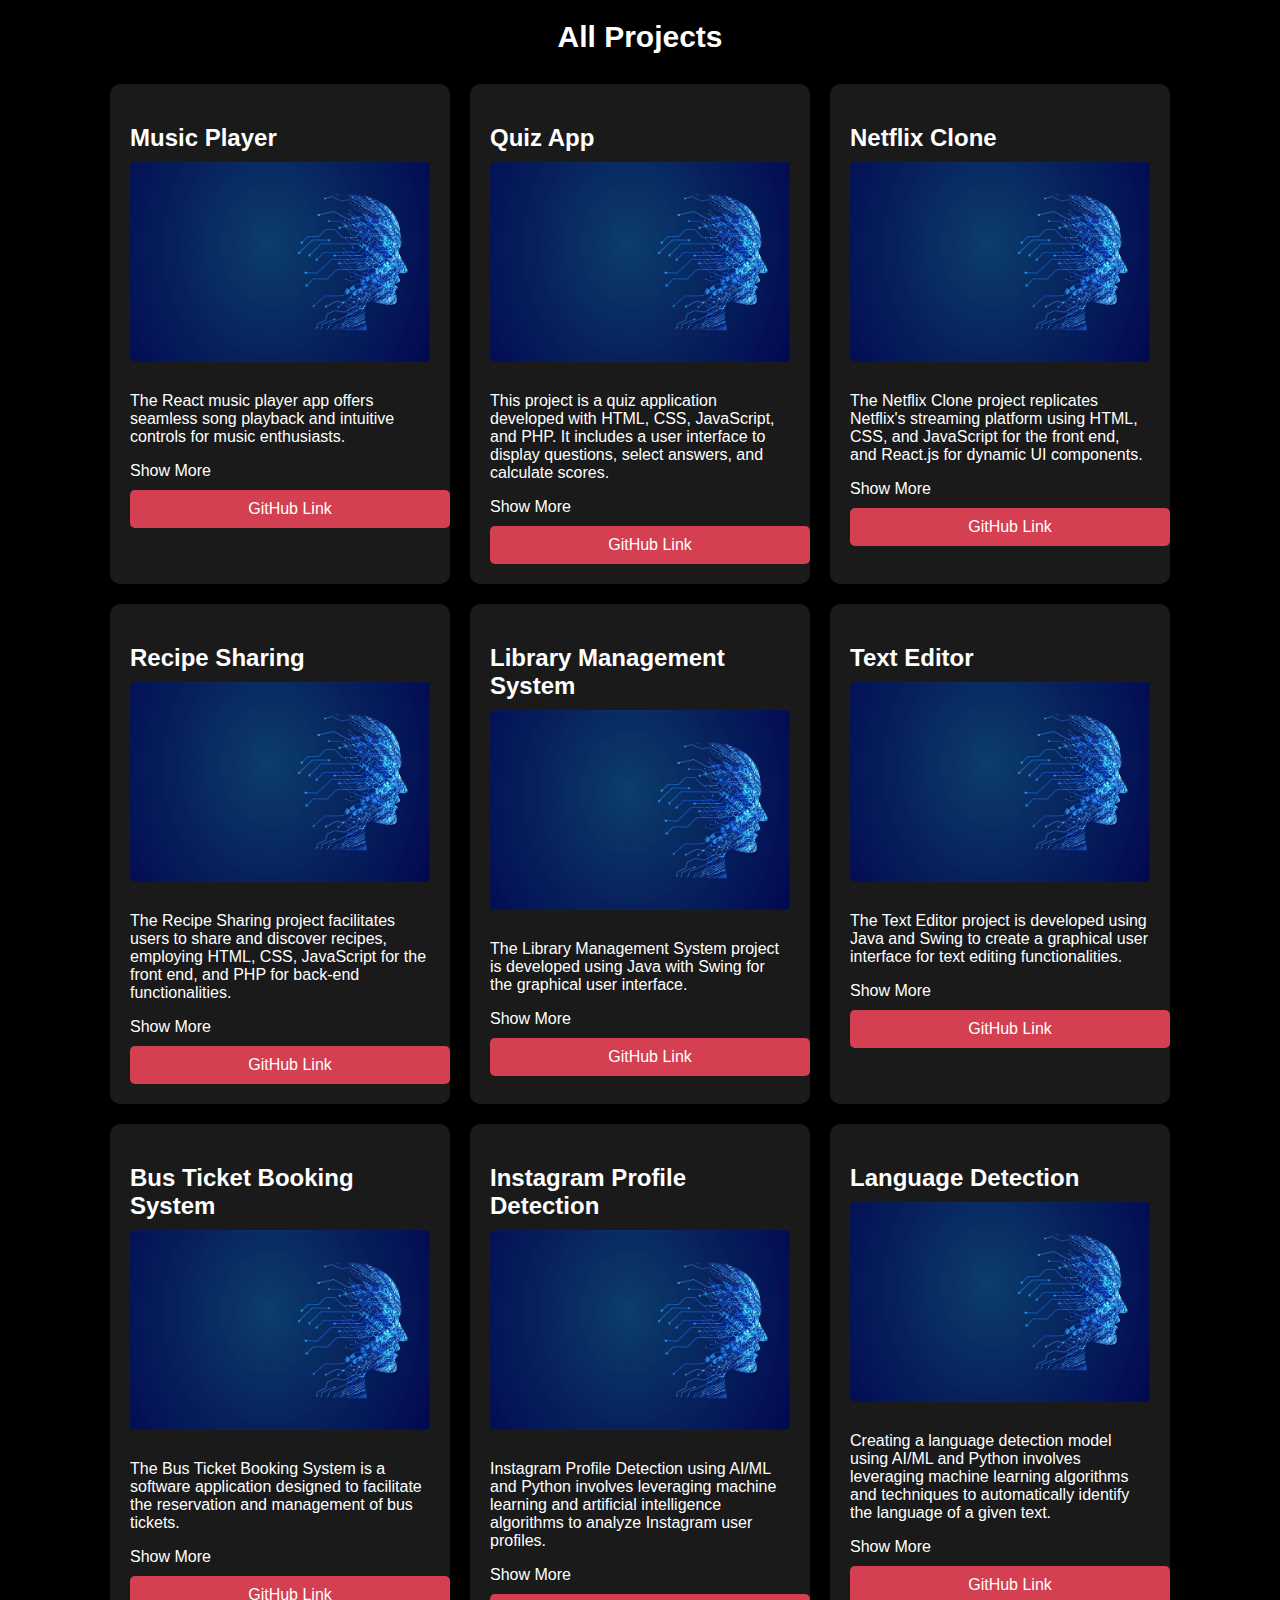
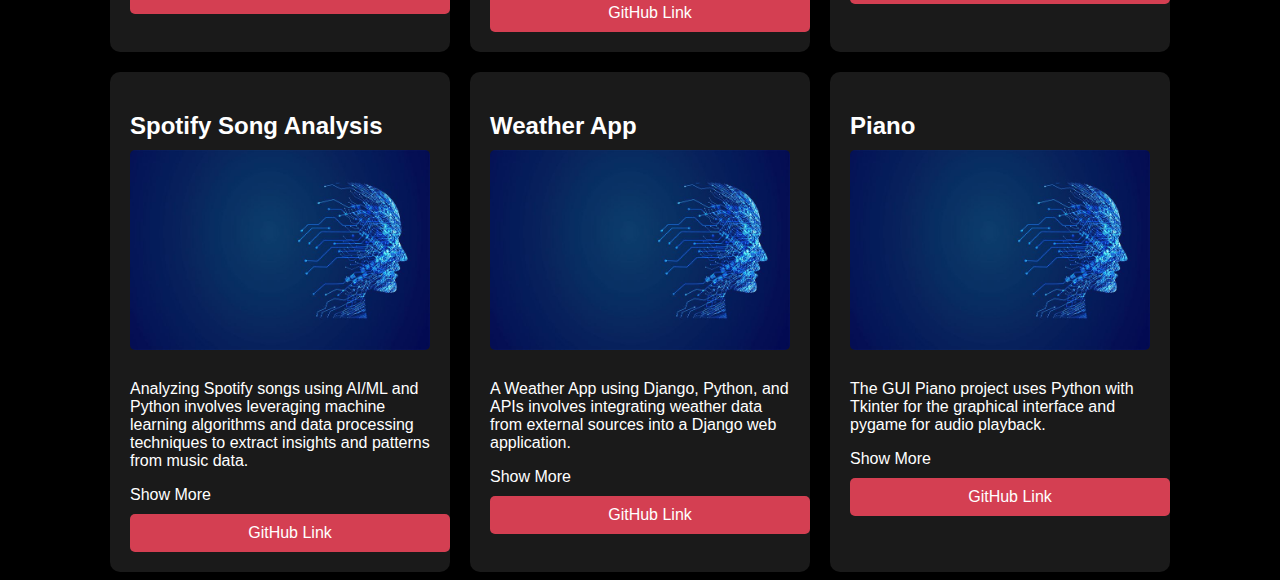
<file: portfolio.html>
<!DOCTYPE html>
<html lang="en">
<head>
<meta charset="UTF-8">
<meta name="viewport" content="width=device-width, initial-scale=1.0">
<title>My Projects</title>
<link rel="stylesheet" href="css/style.css">
</head>
<body>

<h1>All Projects</h1>

<div class="project-card">
  <div class="project-details">
    <h2>Music Player</h2>
    <img src="images/ai.jpeg" alt="Project 1">
    <p class="short-desc"> 
      The React music player app offers seamless song playback and intuitive controls for music enthusiasts. </p>
    <p class="full-desc" style="display: none;">
      With a user-centric design, the app ensures an immersive experience with dynamic playlist management, song details display, and smooth transitions between tracks. Its modular components and scalable architecture pave the way for future enhancements such as audio effects and lyrics integration, enriching the overall user experience.</p>
    <p><span class="show-more" onclick="toggleDescription(this)">Show More</span></p>
    <a href="https://github.com/Ragini-Tiwari/Music-Player" target="_blank" class="btn">GitHub Link</a>
  </div>

  <div class="project-details">
    <h2>Quiz App</h2>
    <img src="images/ai.jpeg" alt="Project 2">
    <p class="short-desc">This project is a quiz application developed with HTML, CSS, JavaScript, and PHP. It includes a user interface to display questions, select answers, and calculate scores. </p>
    <p class="full-desc" style="display: none;">Combining front-end technologies like HTML, CSS, and JavaScript, with PHP on the server-side, this quiz app offers an interactive platform for users to engage in quizzes, with real-time result evaluation and submission handling capabilities .  It presents a user interface for users to answer questions, submit responses, and receive immediate scoring feedback.</p>
    <p><span class="show-more" onclick="toggleDescription(this)">Show More</span></p>
    <a href="https://github.com/Ragini-Tiwari/Quiz-App" target="_blank" class="btn">GitHub Link</a>
  </div>

  <div class="project-details">
    <h2>Netflix Clone</h2>
    <img src="images/ai.jpeg" alt="Project 2">
    <p class="short-desc">The Netflix Clone project replicates Netflix's streaming platform using HTML, CSS, and JavaScript for the front end, and React.js for dynamic UI components. </p>
    <p class="full-desc" style="display: none;">The Netflix Clone project aims to recreate the Netflix experience with a user-friendly interface, showcasing movies and TV shows. It leverages web technologies to create a responsive design, implement user authentication for personalized experiences, and integrate APIs for fetching media content dynamically, providing a seamless streaming experience similar to Netflix.</p>
    <p><span class="show-more" onclick="toggleDescription(this)">Show More</span></p>
    <a href="https://github.com/yourusername/project2" target="_blank" class="btn">GitHub Link</a>
  </div>

  <div class="project-details">
    <h2>Recipe Sharing </h2>
    <img src="images/ai.jpeg" alt="Project 2">
    <p class="short-desc">The Recipe Sharing project facilitates users to share and discover recipes, employing HTML, CSS, JavaScript for the front end, and PHP for back-end functionalities. </p>
    <p class="full-desc" style="display: none;">It enables users to create accounts, share their favorite recipes, search for recipes based on categories or ingredients, and engage socially through comments and likes, fostering a community around culinary exploration.  It includes features like user registration, recipe posting, search, and social interactions.</p>
    <p><span class="show-more" onclick="toggleDescription(this)">Show More</span></p>
    <a href="https://github.com/yourusername/project2" target="_blank" class="btn">GitHub Link</a>
  </div>

  <div class="project-details">
    <h2>Library Management System</h2>
    <img src="images/ai.jpeg" alt="Project 2">
    <p class="short-desc">The Library Management System project is developed using Java with Swing for the graphical user interface.</p>
    <p class="full-desc" style="display: none;"> It offers functionalities like adding new books, updating existing information, searching for specific titles or authors, managing borrower details, and processing book lending and returning transactions, enhancing overall library operations and organization.</p>
    <p><span class="show-more" onclick="toggleDescription(this)">Show More</span></p>
    <a href="https://github.com/Ragini-Tiwari/library-management-system-using-MERN" target="_blank" class="btn">GitHub Link</a>
  </div>

  <div class="project-details">
    <h2>Text Editor</h2>
    <img src="images/ai.jpeg" alt="Project 2">
    <p class="short-desc">The Text Editor project is developed using Java and Swing to create a graphical user interface for text editing functionalities.</p>
    <p class="full-desc" style="display: none;"> It leverages Swing components to offer a user-friendly interface with functionalities like file management (save, open), basic formatting options (font style, size), and potential advanced features like syntax highlighting or spell checking, enhancing the text editing experience.</p>
    <p><span class="show-more" onclick="toggleDescription(this)">Show More</span></p>
    <a href="https://github.com/yourusername/project2" target="_blank" class="btn">GitHub Link</a>
  </div>


  <div class="project-details">
    <h2>Bus Ticket Booking System</h2>
    <img src="images/ai.jpeg" alt="Project 2">
    <p class="short-desc">The Bus Ticket Booking System is a software application designed to facilitate the reservation and management of bus tickets. </p>
    <p class="full-desc" style="display: none;">. It offers convenience through features like seat availability checks, route selection, and real-time updates on bus schedules. Additionally, administrators can manage buses, routes, fares, and user accounts, ensuring smooth operations and customer satisfaction in the transportation industry.</p>
    <p><span class="show-more" onclick="toggleDescription(this)">Show More</span></p>
    <a href="https://github.com/yourusername/project2" target="_blank" class="btn">GitHub Link</a>
  </div>

  <div class="project-details">
    <h2>Instagram Profile Detection</h2>
    <img src="images/ai.jpeg" alt="Project 2">
    <p class="short-desc">Instagram Profile Detection using AI/ML and Python involves leveraging machine learning and artificial intelligence algorithms to analyze Instagram user profiles.</p>
    <p class="full-desc" style="display: none;">This analysis includes extracting demographic information, such as age and gender, identifying user interests and engagement patterns, and performing sentiment analysis on comments and posts. </p>
    <p><span class="show-more" onclick="toggleDescription(this)">Show More</span></p>
    <a href="https://github.com/Ragini-Tiwari/Instagramfakeprofiledetector" target="_blank" class="btn">GitHub Link</a>
  </div>

  <div class="project-details">
    <h2>Language Detection</h2>
    <img src="images/ai.jpeg" alt="Project 2">
    <p class="short-desc">Creating a language detection model using AI/ML and Python involves leveraging machine learning algorithms and techniques to automatically identify the language of a given text.</p>
    <p class="full-desc" style="display: none;"> This model can be integrated into applications and systems to perform language identification tasks efficiently, supporting multilingual content processing, language-specific analysis, and personalized user experiences based on language preferences. </p>
    <p><span class="show-more" onclick="toggleDescription(this)">Show More</span></p>
    <a href="https://github.com/yourusername/project2" target="_blank" class="btn">GitHub Link</a>
  </div>

  <div class="project-details">
    <h2>Spotify Song Analysis</h2>
    <img src="images/ai.jpeg" alt="Project 2">
    <p class="short-desc">Analyzing Spotify songs using AI/ML and Python involves leveraging machine learning algorithms and data processing techniques to extract insights and patterns from music data. </p>
    <p class="full-desc" style="display: none;">By utilizing Python libraries such as Spotipy for accessing Spotify's API and machine learning frameworks like scikit-learn or TensorFlow, developers can build models to analyze song characteristics, identify genre trends, recommend songs based on user preferences.</p>
    <p><span class="show-more" onclick="toggleDescription(this)">Show More</span></p>
    <a href="https://github.com/yourusername/project2" target="_blank" class="btn">GitHub Link</a>
  </div>

  <div class="project-details">
    <h2>Weather App</h2>
    <img src="images/ai.jpeg" alt="Project 2">
    <p class="short-desc">A Weather App using Django, Python, and APIs involves integrating weather data from external sources into a Django web application. </p>
    <p class="full-desc" style="display: none;">This process typically includes setting up Django projects and apps, creating views to handle API requests, and rendering weather information on the front end.</p>
    <p><span class="show-more" onclick="toggleDescription(this)">Show More</span></p>
    <a href="https://github.com/yourusername/project2" target="_blank" class="btn">GitHub Link</a>
  </div>

  <div class="project-details">
    <h2>Piano</h2>
    <img src="images/ai.jpeg" alt="Project 2">
    <p class="short-desc">The GUI Piano project uses Python with Tkinter for the graphical interface and pygame for audio playback. </p>
    <p class="full-desc" style="display: none;"> It creates a simple piano interface with buttons representing piano notes, allowing users to click and play corresponding piano sounds. This project demonstrates basic GUI development and audio handling in Python, providing a foundation for more advanced music applications and interactive interfaces.</p>
    <p><span class="show-more" onclick="toggleDescription(this)">Show More</span></p>
    <a href="https://github.com/yourusername/project2" target="_blank" class="btn">GitHub Link</a>
  </div>

  <!-- Add more project cards as needed -->
</div>

<script>
  function toggleDescription(spanElement) {
    var parentDetails = spanElement.closest('.project-details');
    var fullDesc = parentDetails.querySelector('.full-desc');

    if (fullDesc.style.display === 'none') {
      fullDesc.style.display = 'block';
      spanElement.innerText = 'Show Less';
    } else {
      fullDesc.style.display = 'none';
      spanElement.innerText = 'Show More';
    }
  }
</script>

</body>
</html>
</file>
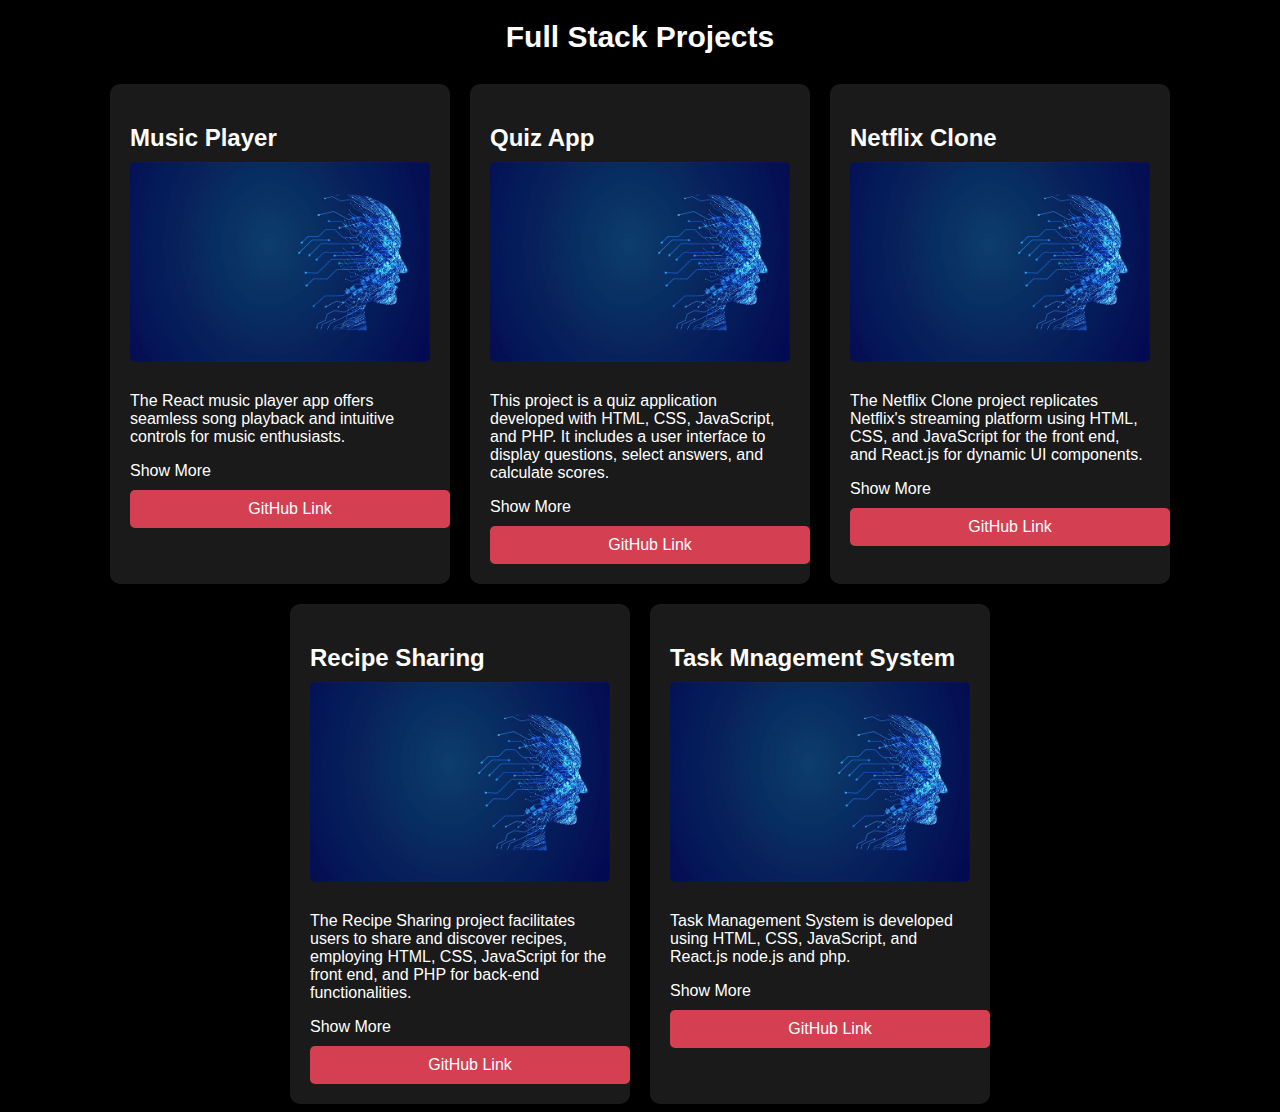
<file: portfolio1.html>
<!DOCTYPE html>
<html lang="en">
<head>
<meta charset="UTF-8">
<meta name="viewport" content="width=device-width, initial-scale=1.0">
<title>My Projects</title>
<link rel="stylesheet" href="css/style.css">
</head>
<body>

    <h1>Full Stack Projects</h1>

    <div class="project-card">
        <div class="project-details">
          <h2>Music Player</h2>
          <img src="images/ai.jpeg" alt="Project 1">
          <p class="short-desc"> 
            The React music player app offers seamless song playback and intuitive controls for music enthusiasts. </p>
          <p class="full-desc" style="display: none;">
            With a user-centric design, the app ensures an immersive experience with dynamic playlist management, song details display, and smooth transitions between tracks. Its modular components and scalable architecture pave the way for future enhancements such as audio effects and lyrics integration, enriching the overall user experience.</p>
          <p><span class="show-more" onclick="toggleDescription(this)">Show More</span></p>
          <a href="https://github.com/Ragini-Tiwari/Music-Player" target="_blank" class="btn">GitHub Link</a>
        </div>
      
        <div class="project-details">
          <h2>Quiz App</h2>
          <img src="images/ai.jpeg" alt="Project 2">
          <p class="short-desc">This project is a quiz application developed with HTML, CSS, JavaScript, and PHP. It includes a user interface to display questions, select answers, and calculate scores. </p>
          <p class="full-desc" style="display: none;">Combining front-end technologies like HTML, CSS, and JavaScript, with PHP on the server-side, this quiz app offers an interactive platform for users to engage in quizzes, with real-time result evaluation and submission handling capabilities .  It presents a user interface for users to answer questions, submit responses, and receive immediate scoring feedback.</p>
          <p><span class="show-more" onclick="toggleDescription(this)">Show More</span></p>
          <a href="https://github.com/Ragini-Tiwari/Quiz-App" target="_blank" class="btn">GitHub Link</a>
        </div>
      
        <div class="project-details">
          <h2>Netflix Clone</h2>
          <img src="images/ai.jpeg" alt="Project 2">
          <p class="short-desc">The Netflix Clone project replicates Netflix's streaming platform using HTML, CSS, and JavaScript for the front end, and React.js for dynamic UI components. </p>
          <p class="full-desc" style="display: none;">The Netflix Clone project aims to recreate the Netflix experience with a user-friendly interface, showcasing movies and TV shows. It leverages web technologies to create a responsive design, implement user authentication for personalized experiences, and integrate APIs for fetching media content dynamically, providing a seamless streaming experience similar to Netflix.</p>
          <p><span class="show-more" onclick="toggleDescription(this)">Show More</span></p>
          <a href="https://github.com/yourusername/project2" target="_blank" class="btn">GitHub Link</a>
        </div>
      
        <div class="project-details">
          <h2>Recipe Sharing </h2>
          <img src="images/ai.jpeg" alt="Project 2">
          <p class="short-desc">The Recipe Sharing project facilitates users to share and discover recipes, employing HTML, CSS, JavaScript for the front end, and PHP for back-end functionalities. </p>
          <p class="full-desc" style="display: none;">It enables users to create accounts, share their favorite recipes, search for recipes based on categories or ingredients, and engage socially through comments and likes, fostering a community around culinary exploration.  It includes features like user registration, recipe posting, search, and social interactions.</p>
          <p><span class="show-more" onclick="toggleDescription(this)">Show More</span></p>
          <a href="https://github.com/yourusername/project2" target="_blank" class="btn">GitHub Link</a>
        </div>

      <div class="project-details">
        <h2>Task Mnagement System </h2>
        <img src="images/ai.jpeg" alt="Project 2">
        <p class="short-desc">Task Management System is developed using HTML, CSS, JavaScript, and React.js node.js and php. </p>
        <p class="full-desc" style="display: none;">Users can interact with the system to add, edit, and delete tasks, set due dates, assign tasks to team members, and track progress efficiently.</p>
        <p><span class="show-more" onclick="toggleDescription(this)">Show More</span></p>
        <a href="https://github.com/yourusername/project2" target="_blank" class="btn">GitHub Link</a>
      </div>
    
  <!-- Add more project cards as needed -->
</div>

<script>
  function toggleDescription(spanElement) {
    var parentDetails = spanElement.closest('.project-details');
    var fullDesc = parentDetails.querySelector('.full-desc');

    if (fullDesc.style.display === 'none') {
      fullDesc.style.display = 'block';
      spanElement.innerText = 'Show Less';
    } else {
      fullDesc.style.display = 'none';
      spanElement.innerText = 'Show More';
    }
  }
</script>

</body>
</html>
</file>
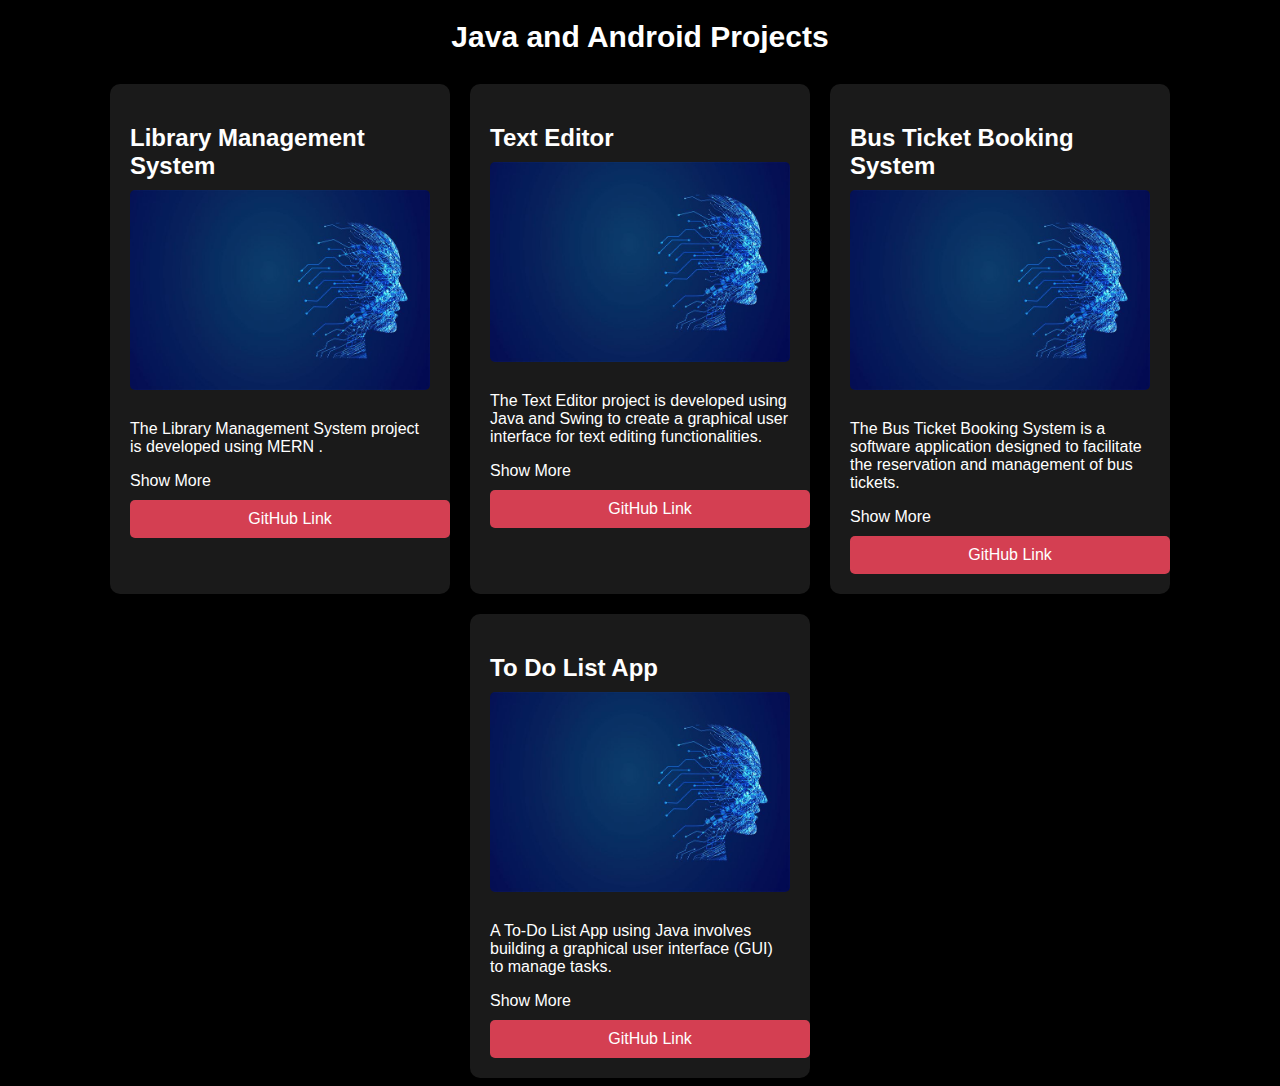
<file: portfolio2.html>
<!DOCTYPE html>
<html lang="en">
<head>
<meta charset="UTF-8">
<meta name="viewport" content="width=device-width, initial-scale=1.0">
<title>My Projects</title>
<link rel="stylesheet" href="css/style.css">
</head>
<body>

<h1>Java and Android Projects</h1>

<div class="project-card">
    <div class="project-details">
        <h2>Library Management System</h2>
        <img src="images/ai.jpeg" alt="Project 2">
        <p class="short-desc">The Library Management System project is developed using MERN .</p>
        <p class="full-desc" style="display: none;"> It offers functionalities like adding new books, updating existing information, searching for specific titles or authors, managing borrower details, and processing book lending and returning transactions, enhancing overall library operations and organization.</p>
        <p><span class="show-more" onclick="toggleDescription(this)">Show More</span></p>
        <a href="https://github.com/Ragini-Tiwari/library-management-system-using-MERN" target="_blank" class="btn">GitHub Link</a>
      </div>
    
      <div class="project-details">
        <h2>Text Editor</h2>
        <img src="images/ai.jpeg" alt="Project 2">
        <p class="short-desc">The Text Editor project is developed using Java and Swing to create a graphical user interface for text editing functionalities.</p>
        <p class="full-desc" style="display: none;"> It leverages Swing components to offer a user-friendly interface with functionalities like file management (save, open), basic formatting options (font style, size), and potential advanced features like syntax highlighting or spell checking, enhancing the text editing experience.</p>
        <p><span class="show-more" onclick="toggleDescription(this)">Show More</span></p>
        <a href="https://github.com/yourusername/project2" target="_blank" class="btn">GitHub Link</a>
      </div>
    
    
      <div class="project-details">
        <h2>Bus Ticket Booking System</h2>
        <img src="images/ai.jpeg" alt="Project 2">
        <p class="short-desc">The Bus Ticket Booking System is a software application designed to facilitate the reservation and management of bus tickets. </p>
        <p class="full-desc" style="display: none;">. It offers convenience through features like seat availability checks, route selection, and real-time updates on bus schedules. Additionally, administrators can manage buses, routes, fares, and user accounts, ensuring smooth operations and customer satisfaction in the transportation industry.</p>
        <p><span class="show-more" onclick="toggleDescription(this)">Show More</span></p>
        <a href="https://github.com/yourusername/project2" target="_blank" class="btn">GitHub Link</a>
      </div>
    
  <div class="project-details">
    <h2>To Do List App</h2>
    <img src="images/ai.jpeg" alt="Project 2">
    <p class="short-desc">A To-Do List App using Java involves building a graphical user interface (GUI) to manage tasks. </p>
    <p class="full-desc" style="display: none;">This typically includes creating a main window to display tasks, adding options to add, edit, and delete tasks, and implementing functionality to save tasks persistently.</p>
    <p><span class="show-more" onclick="toggleDescription(this)">Show More</span></p>
    <a href="https://github.com/yourusername/project2" target="_blank" class="btn">GitHub Link</a>
  </div>
</div>

<script>
  function toggleDescription(spanElement) {
    var parentDetails = spanElement.closest('.project-details');
    var fullDesc = parentDetails.querySelector('.full-desc');

    if (fullDesc.style.display === 'none') {
      fullDesc.style.display = 'block';
      spanElement.innerText = 'Show Less';
    } else {
      fullDesc.style.display = 'none';
      spanElement.innerText = 'Show More';
    }
  }
</script>

</body>
</html>
</file>
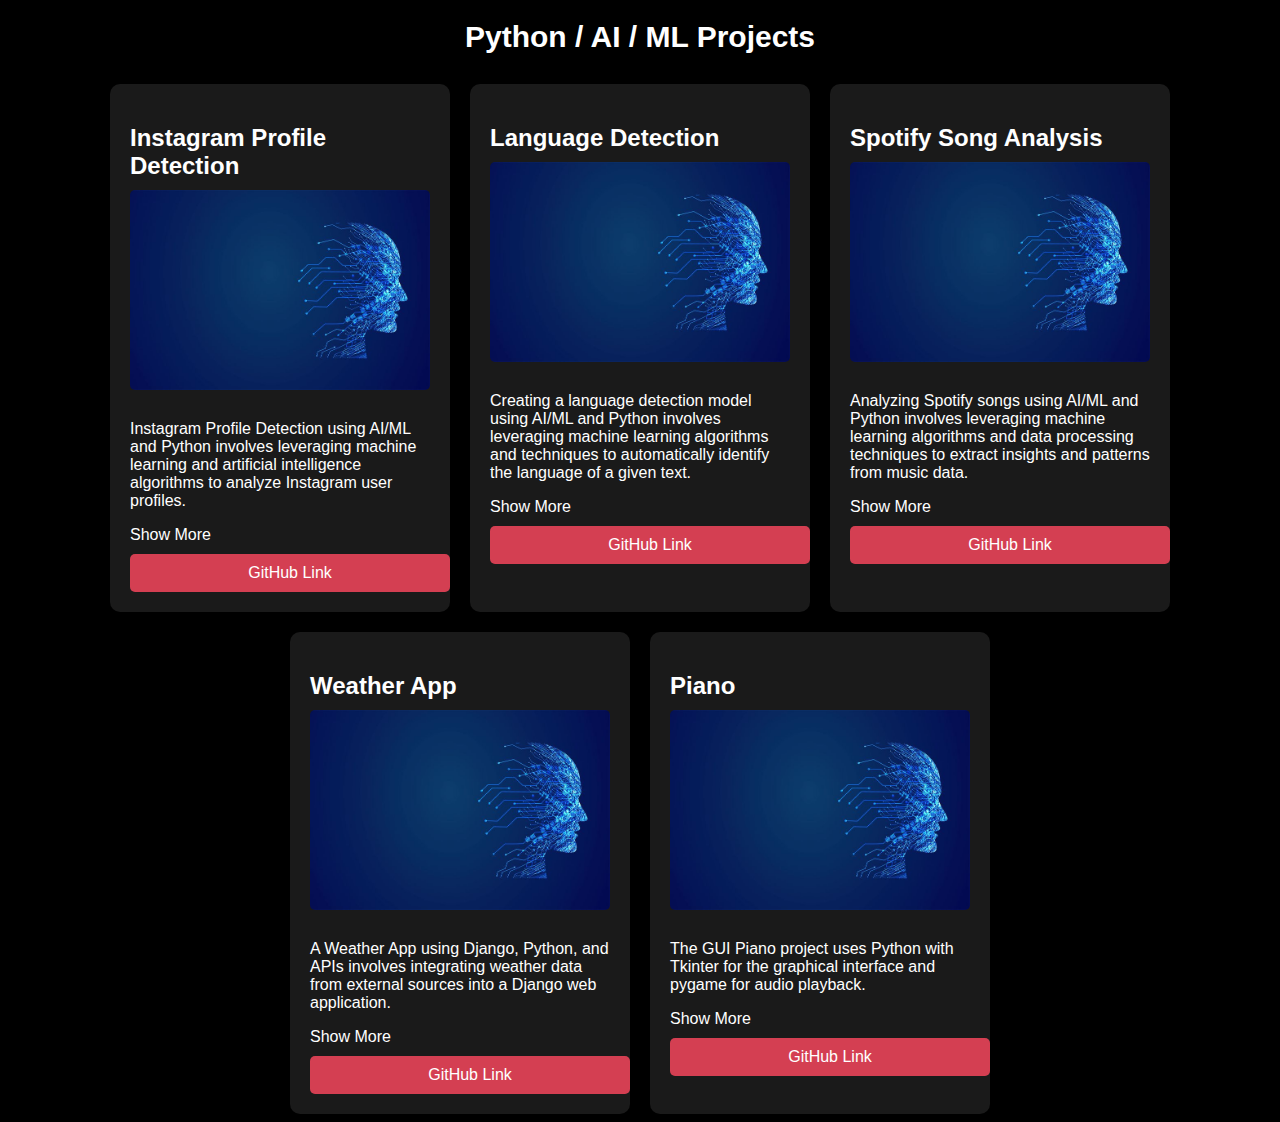
<file: portfolio3.html>
<!DOCTYPE html>
<html lang="en">
<head>
<meta charset="UTF-8">
<meta name="viewport" content="width=device-width, initial-scale=1.0">
<title>My Projects</title>
<link rel="stylesheet" href="css/style.css">
</head>
<body>

<h1>Python / AI / ML Projects</h1>
<div class="project-card">
<div class="project-details">
    <h2>Instagram Profile Detection</h2>
    <img src="images/ai.jpeg" alt="Project 2">
    <p class="short-desc">Instagram Profile Detection using AI/ML and Python involves leveraging machine learning and artificial intelligence algorithms to analyze Instagram user profiles.</p>
    <p class="full-desc" style="display: none;">This analysis includes extracting demographic information, such as age and gender, identifying user interests and engagement patterns, and performing sentiment analysis on comments and posts. </p>
    <p><span class="show-more" onclick="toggleDescription(this)">Show More</span></p>
    <a href="https://github.com/Ragini-Tiwari/Instagramfakeprofiledetector" target="_blank" class="btn">GitHub Link</a>
  </div>

  <div class="project-details">
    <h2>Language Detection</h2>
    <img src="images/ai.jpeg" alt="Project 2">
    <p class="short-desc">Creating a language detection model using AI/ML and Python involves leveraging machine learning algorithms and techniques to automatically identify the language of a given text.</p>
    <p class="full-desc" style="display: none;"> This model can be integrated into applications and systems to perform language identification tasks efficiently, supporting multilingual content processing, language-specific analysis, and personalized user experiences based on language preferences. </p>
    <p><span class="show-more" onclick="toggleDescription(this)">Show More</span></p>
    <a href="https://github.com/yourusername/project2" target="_blank" class="btn">GitHub Link</a>
  </div>

  <div class="project-details">
    <h2>Spotify Song Analysis</h2>
    <img src="images/ai.jpeg" alt="Project 2">
    <p class="short-desc">Analyzing Spotify songs using AI/ML and Python involves leveraging machine learning algorithms and data processing techniques to extract insights and patterns from music data. </p>
    <p class="full-desc" style="display: none;">By utilizing Python libraries such as Spotipy for accessing Spotify's API and machine learning frameworks like scikit-learn or TensorFlow, developers can build models to analyze song characteristics, identify genre trends, recommend songs based on user preferences.</p>
    <p><span class="show-more" onclick="toggleDescription(this)">Show More</span></p>
    <a href="https://github.com/yourusername/project2" target="_blank" class="btn">GitHub Link</a>
  </div>

  <div class="project-details">
    <h2>Weather App</h2>
    <img src="images/ai.jpeg" alt="Project 2">
    <p class="short-desc">A Weather App using Django, Python, and APIs involves integrating weather data from external sources into a Django web application. </p>
    <p class="full-desc" style="display: none;">This process typically includes setting up Django projects and apps, creating views to handle API requests, and rendering weather information on the front end.</p>
    <p><span class="show-more" onclick="toggleDescription(this)">Show More</span></p>
    <a href="https://github.com/Ragini-Tiwari/weatherApp" target="_blank" class="btn">GitHub Link</a>
  </div>

  <div class="project-details">
    <h2>Piano</h2>
    <img src="images/ai.jpeg" alt="Project 2">
    <p class="short-desc">The GUI Piano project uses Python with Tkinter for the graphical interface and pygame for audio playback. </p>
    <p class="full-desc" style="display: none;"> It creates a simple piano interface with buttons representing piano notes, allowing users to click and play corresponding piano sounds. This project demonstrates basic GUI development and audio handling in Python, providing a foundation for more advanced music applications and interactive interfaces.</p>
    <p><span class="show-more" onclick="toggleDescription(this)">Show More</span></p>
    <a href="https://github.com/yourusername/project2" target="_blank" class="btn">GitHub Link</a>
  </div>

  <!-- Add more project cards as needed -->
</div>

<script>
  function toggleDescription(spanElement) {
    var parentDetails = spanElement.closest('.project-details');
    var fullDesc = parentDetails.querySelector('.full-desc');

    if (fullDesc.style.display === 'none') {
      fullDesc.style.display = 'block';
      spanElement.innerText = 'Show Less';
    } else {
      fullDesc.style.display = 'none';
      spanElement.innerText = 'Show More';
    }
  }
</script>

</body>
</html>
</file>
<file: css/style.css>
body
{
	background: #000000;
	color: #999;
	font-family: 'Raleway', sans-serif;
	font-size: 16px;
	font-weight: 400;
  background-size: cover;
  background-position: center;
  background-repeat: no-repeat;
  background-attachment: fixed;
}

h1{
    background: #000000;
	color: #999;
	font-family: 'Raleway', sans-serif;
	font-size: 30px;
	font-weight: 400;
    text-align: center;

}
.navbar {
    background-color: #333;
    overflow: hidden;
    display: flex;
    justify-content: flex-end; 
  }

  .navbar a {
    display: block;
    color: #fff;
    text-align: center;
    padding: 14px 16px;
    text-decoration: none;
  }

  .navbar a:hover {
    background-color: #ea5c5cfa;
    color: #333;
  }

/* start all section */
#home,
#home .fp-slide,
#home .fp-tableCell,

#work,
#work .fp-slide,
#work .fp-tableCell,

#about,
#about .fp-slide,
#about .fp-tableCell,

#contact,
#contact .fp-slide,
#contact .fp-tableCell,

#portfolio,
#portfolio .fp-slide,
#portfolio .fp-tableCell,

footer,
footer .fp-slide,
footer .fp-tableCell
{
    height: auto !important;
}

/* end all section */

/* start all heading */
h1,h2,h3,h4,h5
    {
        color: #ffffff;
        font-weight: bold;
    }
/* end all heading */

/* start all section */
#work, #about, #portfolio, #contact
    {
        padding-top: 100px;
        padding-bottom: 120px;
    }
/* end all section */

/* start simpletextrotator */
.rotating {
  display: inline-block;
  -webkit-transform-style: preserve-3d;
  -moz-transform-style: preserve-3d;
  -ms-transform-style: preserve-3d;
  -o-transform-style: preserve-3d;
  transform-style: preserve-3d;
  -webkit-transform: rotateX(0) rotateY(0) rotateZ(0);
  -moz-transform: rotateX(0) rotateY(0) rotateZ(0);
  -ms-transform: rotateX(0) rotateY(0) rotateZ(0);
  -o-transform: rotateX(0) rotateY(0) rotateZ(0);
  transform: rotateX(0) rotateY(0) rotateZ(0);
  -webkit-transition: 0.5s;
  -moz-transition: 0.5s;
  -ms-transition: 0.5s;
  -o-transition: 0.5s;
  transition: 0.5s;
  -webkit-transform-origin-x: 50%;
}

.rotating.flip {
  position: relative;
}

.rotating .front, .rotating .back {
  left: 0;
  top: 0;
  -webkit-backface-visibility: hidden;
  -moz-backface-visibility: hidden;
  -ms-backface-visibility: hidden;
  -o-backface-visibility: hidden;
  backface-visibility: hidden;
}

.rotating .front {
  position: absolute;
  display: inline-block;
  -webkit-transform: translate3d(0,0,1px);
  -moz-transform: translate3d(0,0,1px);
  -ms-transform: translate3d(0,0,1px);
  -o-transform: translate3d(0,0,1px);
  transform: translate3d(0,0,1px);
}

.rotating.flip .front {
  z-index: 1;
}

.rotating .back {
  display: block;
  opacity: 0;
}

.rotating.spin {
  -webkit-transform: rotate(360deg) scale(0);
  -moz-transform: rotate(360deg) scale(0);
  -ms-transform: rotate(360deg) scale(0);
  -o-transform: rotate(360deg) scale(0);
  transform: rotate(360deg) scale(0);
}

.rotating.flip .back {
  z-index: 2;
  display: block;
  opacity: 1;
  
  -webkit-transform: rotateY(180deg) translate3d(0,0,0);
  -moz-transform: rotateY(180deg) translate3d(0,0,0);
  -ms-transform: rotateY(180deg) translate3d(0,0,0);
  -o-transform: rotateY(180deg) translate3d(0,0,0);
  transform: rotateY(180deg) translate3d(0,0,0);
}

.rotating.flip.up .back {
  -webkit-transform: rotateX(180deg) translate3d(0,0,0);
  -moz-transform: rotateX(180deg) translate3d(0,0,0);
  -ms-transform: rotateX(180deg) translate3d(0,0,0);
  -o-transform: rotateX(180deg) translate3d(0,0,0);
  transform: rotateX(180deg) translate3d(0,0,0);
}

.rotating.flip.cube .front {
  -webkit-transform: translate3d(0,0,100px) scale(0.9,0.9);
  -moz-transform: translate3d(0,0,100px) scale(0.85,0.85);
  -ms-transform: translate3d(0,0,100px) scale(0.85,0.85);
  -o-transform: translate3d(0,0,100px) scale(0.85,0.85);
  transform: translate3d(0,0,100px) scale(0.85,0.85);
}

.rotating.flip.cube .back {
  -webkit-transform: rotateY(180deg) translate3d(0,0,100px) scale(0.9,0.9);
  -moz-transform: rotateY(180deg) translate3d(0,0,100px) scale(0.85,0.85);
  -ms-transform: rotateY(180deg) translate3d(0,0,100px) scale(0.85,0.85);
  -o-transform: rotateY(180deg) translate3d(0,0,100px) scale(0.85,0.85);
  transform: rotateY(180deg) translate3d(0,0,100px) scale(0.85,0.85);
}

.rotating.flip.cube.up .back {
  -webkit-transform: rotateX(180deg) translate3d(0,0,100px) scale(0.9,0.9);
  -moz-transform: rotateX(180deg) translate3d(0,0,100px) scale(0.85,0.85);
  -ms-transform: rotateX(180deg) translate3d(0,0,100px) scale(0.85,0.85);
  -o-transform: rotateX(180deg) translate3d(0,0,100px) scale(0.85,0.85);
  transform: rotateX(180deg) translate3d(0,0,100px) scale(0.85,0.85);
}
/* end simpletextrotator */
 

/* start home */       
#home
	{
        background-size: cover;
        background-repeat: no-repeat; 
        padding-top: 120px;
        padding-bottom: 140px;
        text-align: center;
        opacity: 0.7;
	}

#home h2
    {
        padding-bottom: 10px;
    }
#home .btn
    {
        background: transparent;
        border: 2px solid #ffffff;
        color: #ffffff;
        font-size: 16px;
        font-weight: bold;
        width: 180px;
        height: 60px;
        margin-top: 40px;
        padding-top: 18px;
        transition: all 0.4s ease-in-out;
    }
#home .btn:hover
    {
        background: #D43F52;
        border-color: transparent;
    }
/* end home */

/* chatgpt */
#About {
  background: #000000;
  padding: 50px 0; 
  min-height: 100vh; /* Ensure it covers the full viewport height */
  box-sizing: border-box; /* Include padding in the element's total height */
}



/*#About {
  background: #000000;
  padding: 50px 0; 
  height: 100vh; 
  overflow-y: auto; 
}*/

#About h2 {
  text-align: center;
  color: #ffffff; 
}

#About .media {
  margin-top: 30px;
}

#About .media .fa {
  border: 2px solid #ffffff;
  border-radius: 50%;
  color: #D43F52;
  font-size: 24px;
  margin-right: 24px;
  width: 60px;
  height: 60px;
  line-height: 60px; /* Changed to match height */
  text-align: center;
  transition: all 0.4s ease-in;
}

#About .media .fa:hover {
  background: #ffffff;
  cursor: pointer;
}

#About .media .media-heading {
  font-weight: 600;
  font-size: 20px;
  padding-bottom: 10px;
}

    /* start skills */
/* Container for the skills section */

.container1 {
  width: 80%;
  margin: 0 auto;
  padding: 20px;
}

/* Section title*/ 
.headings1 {
  text-align: center;
  font-size: 2em;
  margin-bottom: 20px;
}

/* General bar styling */
.bars {
  display: flex;
  align-items: center;
  margin-bottom: 20px;
}

.bars i {
  font-size: 2em;
  margin-right: 10px;
}

.info {
  flex: 1;
  font-weight: bold;
  margin-right: 10px;
}

.progress-line {
  width: 60%;
  height: 10px;
  background: #e0e0e0;
  position: relative;
  border-radius: 5px;
  overflow: hidden;
}

.progress-line::after {
  content: attr(data-progress) ''; /* Display percentage */
  position: absolute;
  top: 50%; /*Adjust to center the percentage vertically */
  transform: translateY(-50%);
  height: 100%;
  width: var(--progress-width);
  background: #D43F52;
  border-radius: 5px;
  display: flex;
  align-items: center;
  justify-content: center;
  color: #fff;
  font-weight: bold;
  font-size: 0.8em;
}

/* Specific bar progress */
.bars:nth-of-type(1) .progress-line::after {
  --progress-width: 90%;
}

.bars:nth-of-type(2) .progress-line::after {
  --progress-width: 80%;
}

.bars:nth-of-type(3) .progress-line::after {
  --progress-width: 85%;
}

.bars:nth-of-type(4) .progress-line::after {
  --progress-width: 75%;
}

.bars:nth-of-type(5) .progress-line::after {
  --progress-width: 80%;
}

.bars:nth-of-type(6) .progress-line::after {
  --progress-width: 70%;
}

.bars:nth-of-type(7) .progress-line::after {
  --progress-width: 80%;
}

.bars:nth-of-type(8) .progress-line::after {
  --progress-width: 60%;
}

.bars:nth-of-type(9) .progress-line::after {
  --progress-width: 65%;
}

.percentage-label {
  margin-left: 10px;
  font-weight: bold;
  color: #D43F52;
}


.progress-bar {
  fill: none;
  stroke: #e0e0e0;
  stroke-width: 10;
}

.path {
  fill: none;
  stroke: #D43F52;
  stroke-width: 10;
  stroke-dasharray: 502;
  stroke-dashoffset: var(--stroke-dashoffset);
}

.percentage {
  position: relative;
  top: -120px;
  font-size: 1.5em;
  font-weight: bold;
}

.text {
  margin-top: -80px;
  font-size: 1em;
}


@keyframes slideRight{
  0% {
      transform: translateX(-100px);
      opacity: 0;
  }
  100%{
      transform: translateX(0px);
      opacity: 1;
  }
} 
@keyframes slideLeft{
  0% {
      transform: translateX(-100px);
      opacity: 0;
  }
  100%{
      transform: translateX(0px);
      opacity: 1;
  }
} 

@keyframes slideTop{
  0% {
      transform: translateY(-100px);
      opacity: 0;
  }
  100%{
      transform: translateY(0px);
      opacity: 1;
  }
} 

@keyframes slideBottom{
  0% {
      transform: translateY(-100px);
      opacity: 0;
  }
  100%{
      transform: translateY(0px);
      opacity: 1;
  }
} 



/* Responsive styles */
@media (min-width: 600px) {
  .image-container {
      grid-template-columns: repeat(auto-fill, minmax(120px, 1fr)); 
  }
}

@media (min-width: 768px) {
  .image-container {
      grid-template-columns: repeat(auto-fill, minmax(140px, 1fr)); 
  }
}

@media (min-width: 992px) {
  .image-container {
      grid-template-columns: repeat(auto-fill, minmax(160px, 1fr)); 
  }
}

@media (min-width: 1200px) {
  .image-container {
      grid-template-columns: repeat(auto-fill, minmax(180px, 1fr)); 
  }
}

#portfolio .row {
    margin-right: -15px;
    margin-left: -15px;
  }

  .portfolio-thumb {
    position: relative;
    overflow: hidden;
  }

  .portfolio-thumb img {
    width: 100%;
    height: auto;
    transition: transform 0.3s ease;
  }

  .portfolio-overlay {
    position: absolute;
    top: 0;
    left: 0;
    width: 100%;
    height: 100%;
    background-color: rgb(0, 0, 0);
    color: #fff;
    opacity: 0;
    transition: opacity 0.3s ease;
    display: flex;
    justify-content: center;
    align-items: center;
  }

  .portfolio-thumb:hover .portfolio-overlay {
    opacity: 1;
  }

  .portfolio-overlay h4 {
    font-size: 20px;
    text-align: center;
  }



/* start portfolio */
.filter-btn {
  padding: 10px 20px;
  margin: 5px;
  border: none;
  background-color: #333;
  color: #fff;
  cursor: pointer;
  transition: background-color 0.3s ease, color 0.3s ease;
}

.filter-btn:hover {
  background-color: #D43F52; 
  color: #fff;
}

#portfolio
    {
        background: #000000;
        text-align: center;
    }
#portfolio h2
    {
        padding-bottom: 30px;
    }
#portfolio .portfolio-thumb
    {
        overflow: hidden;
        position: relative;
        margin-bottom: 30px;
    }
#portfolio .portfolio-thumb .portfolio-overlay
    {
        background: #D43F52;
        top: 0;
        left: 0;
        right: 0;
        bottom: 0;
        opacity: 0;
        width: 100%;
        height: 100%;
        position: absolute;
        padding-top: 60px;
        transition: all 0.4s ease-in-out;
    }
#portfolio .portfolio-thumb:hover .portfolio-overlay
    {
        cursor: pointer;
        opacity: 0.8;
        transform: scale(0.9);
    }
 #portfolio .btn
    {
        background: transparent;
        border: 2px solid #ffffff;
        color: #ffffff;
        font-size: 16px;
        font-weight: bold;
        width: 180px;
        height: 60px;
        margin-top: 40px;
        padding-top: 18px;
        transition: all 0.4s ease-in-out;
    }
#portfolio .btn:hover
    {
        background: #D43F52;
        border-color: transparent;
    }

/* end portfolio */
/*portfolio-details */
.project-card {
    display: flex;
    flex-wrap: wrap;
    justify-content: center;
    gap: 20px;
    margin-top: 30px;
  }

  .project-details {
    background-color: #1a1a1a;
    color: #fff;
    padding: 20px;
    border-radius: 10px;
    width: 300px; /* Adjust width as needed */
  }

  .project-details h2 {
    margin-bottom: 10px;
  }

  .project-details img {
    max-width: 100%;
    height: auto;
    margin-bottom: 10px;
    border-radius: 5px;
  }

  .project-details p {
    margin-bottom: 10px;
  }

  .project-details .btn {
    display: block;
    width: 100%;
    text-align: center;
    background-color: #D43F52;
    color: #fff;
    padding: 10px;
    text-decoration: none;
    border-radius: 5px;
    transition: background-color 0.3s ease;
  }

  .project-details .btn:hover {
    background-color: #af2c3e;
  }

  /* end details */
/* start contact */

#contact address
    {
      padding-bottom: 18px;
    }
	
#contact .contact-title
    {
		font-size: 24px;
		font-weight: bold;
        padding-bottom: 20px;
		color: #ffffff;
    }
#contact .fa
    {
        border: 2px solid #ffffff;
        border-radius: 50%;
        color: #D43F52;
        width: 50px;
        height: 50px;
        line-height: 45px;
        text-align: center;
        margin-right: 20px;
    }
#contact .form-control
    {
        background: transparent;
        border: 2px solid #999;
        border-radius: 0;
        box-shadow: none;
        color: #ffffff;
        margin-bottom: 20px;
    }
#contact input
    {
        height: 50px;
    }
#contact input[type="submit"]
    {
        background: #D43F52;
        border: 2px solid transparent;
        color: #ffffff;
        font-weight: bold;
        transition: all 0.4s ease-in-out;
    }
#contact input[type="submit"]:hover
    {
        background: #ffffff;
        color: #D43F52;
    }
/* end contact */

/* start footer */
footer
    {
        border-top: 1px solid #090909;
        text-align: center;
        padding-top: 40px;
        padding-bottom: 20px;
    }
footer hr
    {
        width: 100px;
    }
/* end footer */

/* start social icon */
.social-icon
    {
        position: relative;
        padding: 0;
        margin: 0;
    }
.social-icon li
    {
        display: inline-block;
        list-style: none;
    }
.social-icon li a
    {
        border-radius: 50%;
        color: #606060;
        text-decoration: none;
        transition: all 0.4s ease-in-out;
        text-align: center;
        margin-right: 10px;
    }
.social-icon li a:hover
    {
        color: #D43F52;
    }
/* end social icon */
</file>
